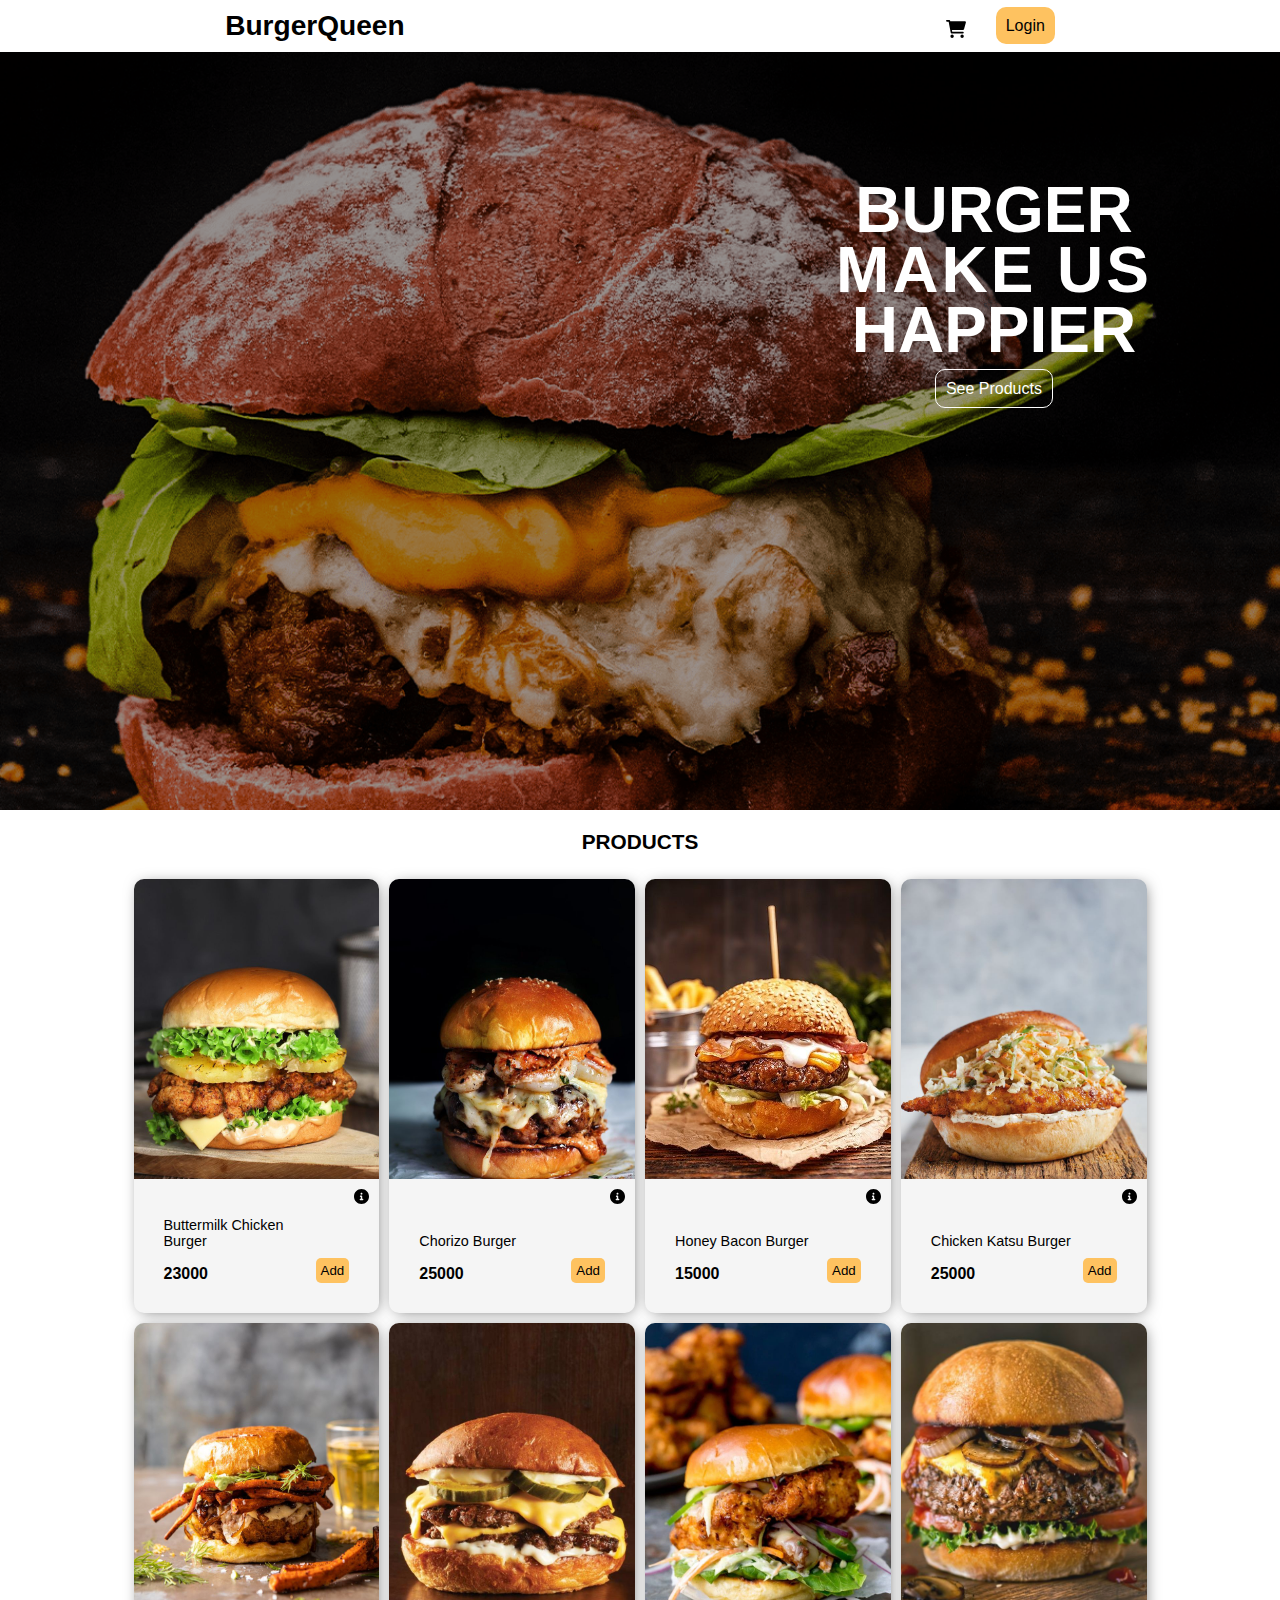
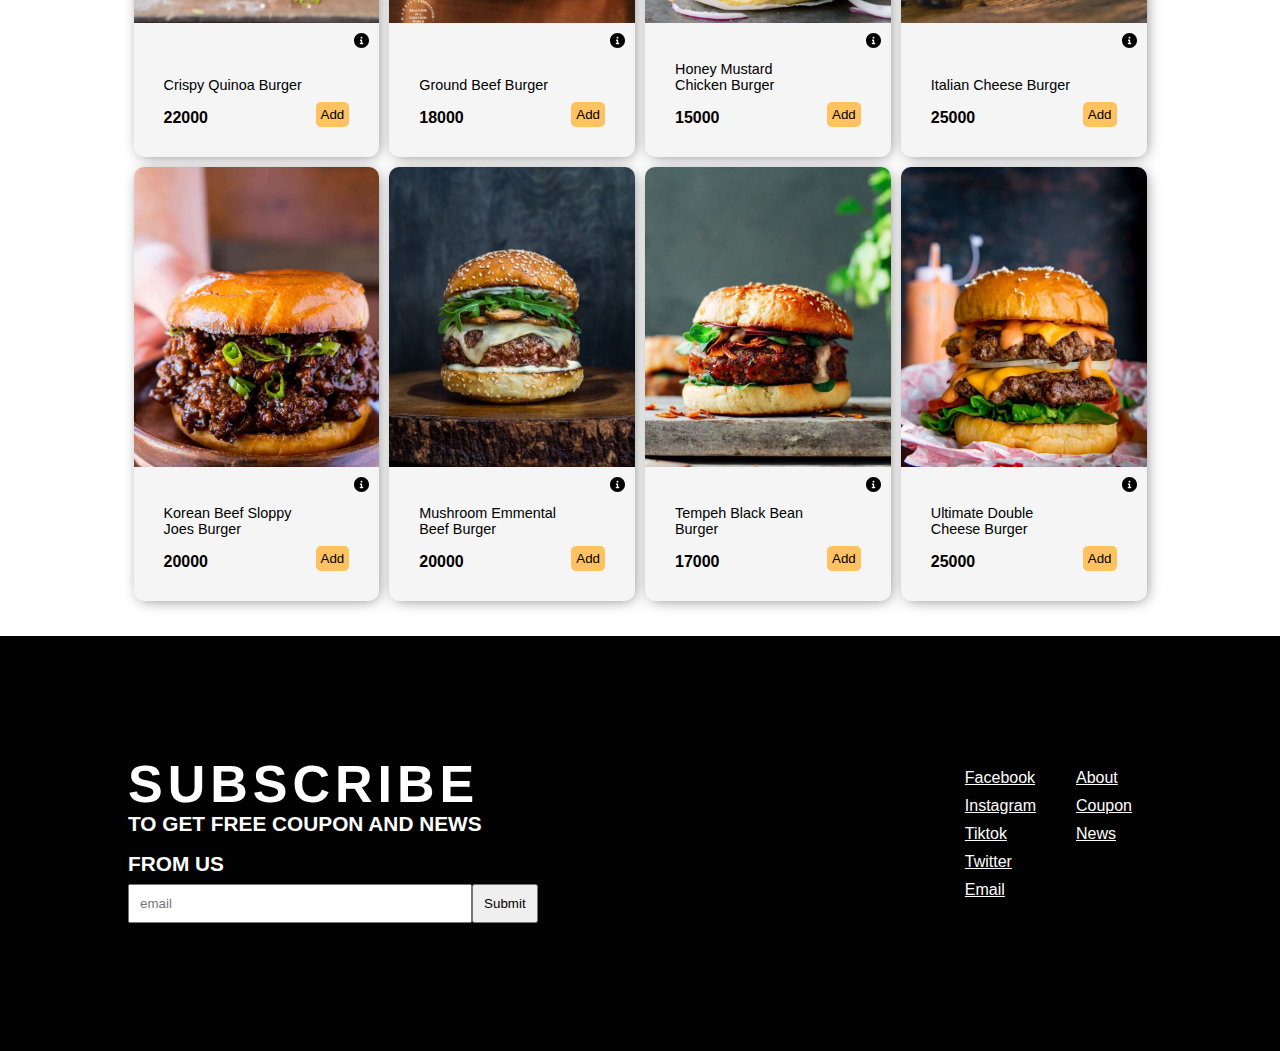
<file: src/index.html>
<!DOCTYPE html>
<html lang="en">
<head>
    <meta charset="UTF-8" />
    <meta http-equiv="X-UA-Compatible" content="IE=edge" />
    <meta name="viewport" content="width=device-width, initial-scale=1.0" />
    <title>BurgerQueen</title>
    <link rel="stylesheet" href="css/style.css">
    <link rel="stylesheet" href="css/test.css">
</head>

<body>
    <header>
        <section class="navigation" id="navigation" ></section>

        <div class="hero" style="background-image: url('img/hero-image-min.png')">
            <div class="hero-text">
                <div class="text-container">
                    <h1>
                        burger<br />
                        <span>make us</span> <br />
                        happier
                    </h1>
                    <a href="#products" class="btn hero-button" type="menu">See Products</a>
                </div>
            </div>
        </div>
    </header>

    <section id="products">
        <div class="section-header">Products</div>
        <div class="products-container" id="products-container"></div>
    </section>


    <section id="footer"></section>

    <script type="module">
        import {isAuthenticated, deleteCookie} from "./scripts/main.js";

        const navigation = document.getElementById("navigation");
        const footer = document.getElementById("footer");

        fetch("./header.html").then((file) => file.text()).then((result) => {
            navigation.innerHTML = result;
        });

        fetch("./footer.html").then((file) => file.text()).then((result) => {
            footer.innerHTML = result;
        })

        // Still use dummy product, need to change url to backend endpoint for getAllProducts
        function getProducts() {
            const request = new Request("data/product", {
                'Content-Type': "application/json",
                method: "GET",
                // mode: "no-cors"
            });

            const response = fetch(request);

            return response.then((response) => response.json());
        }

        async function loadProducts() {
            return await getProducts();
        }

        const productContainer = document.getElementById("products-container");



        loadProducts().then((products) => {
            // console.info(products.data);
            const product = products.data;
            for (let i = 0; i < products.data.length; i++) {
                // console.info(`${product[i]}`)
                const productElement = createProduct(product[i]);
                productContainer.appendChild(productElement);
            }
        });


        function createProduct(product) {
            const productDiv = document.createElement("div");
            productDiv.classList.add("product");

            const form = document.createElement("form");
            form.action = "/cart";
            form.method = "post";

            const productHeaderDiv = document.createElement("div");
            productHeaderDiv.classList.add("product-header");
            const img = document.createElement("img");
            img.classList.add("product-image");
            img.src = `img/burger/${product.image}`;
            productHeaderDiv.appendChild(img);

            const productBodyDiv = document.createElement("div");
            productBodyDiv.classList.add("product-body");

            const productDescDiv = document.createElement("div");
            productDescDiv.classList.add("product-description");
            const productPrice = document.createElement("p")
            productPrice.classList.add("price");
            productPrice.textContent = `${product.price}`;
            const productTitle = document.createElement("p")
            productTitle.classList.add("title");
            productTitle.textContent = `${product.name}`;
            productDescDiv.appendChild(productTitle);
            productDescDiv.appendChild(productPrice);

            const productBtnDiv = document.createElement("div");
            productBtnDiv.classList.add("product-button");
            const productInfo = document.createElement("img")
            productInfo.classList.add("product-info");
            productInfo.src = "img/circle-info-solid.svg";
            const productInputHidden = document.createElement("input")
            productInputHidden.type = "hidden";
            productInputHidden.name = "id";
            productInputHidden.value = `${product.id}`;
            const productInputSubmit = document.createElement("input")
            productInputSubmit.type = "submit";
            productInputSubmit.classList.add("btn", "cart-button");
            productInputSubmit.value = "Add";
            productBtnDiv.appendChild(productInfo);
            productBtnDiv.appendChild(productInputHidden);
            productBtnDiv.appendChild(productInputSubmit);


            productBodyDiv.appendChild(productDescDiv);
            productBodyDiv.appendChild(productBtnDiv);

            form.appendChild(productHeaderDiv);
            form.appendChild(productBodyDiv);

            productDiv.appendChild(form);
            return productDiv;
        }



        window.onload = () => {
            if (isAuthenticated()){
                // console.info(isAuthenticated());
                const element = document.querySelector(".login");
                console.info(element);
                element.classList.add("hide");

                document.querySelector(".logoutBtn").onclick = (ev) => {
                    ev.preventDefault();

                    // console.info(document.querySelector(".logoutBtn"));
                    deleteCookie("token");
                    window.location.href = "index.html";
                }
            }else {
                const element = document.querySelector(".profile");
                // console.info(element);
                element.classList.add("hide");
            }
        }



    </script>
</body>
</html>
</file>
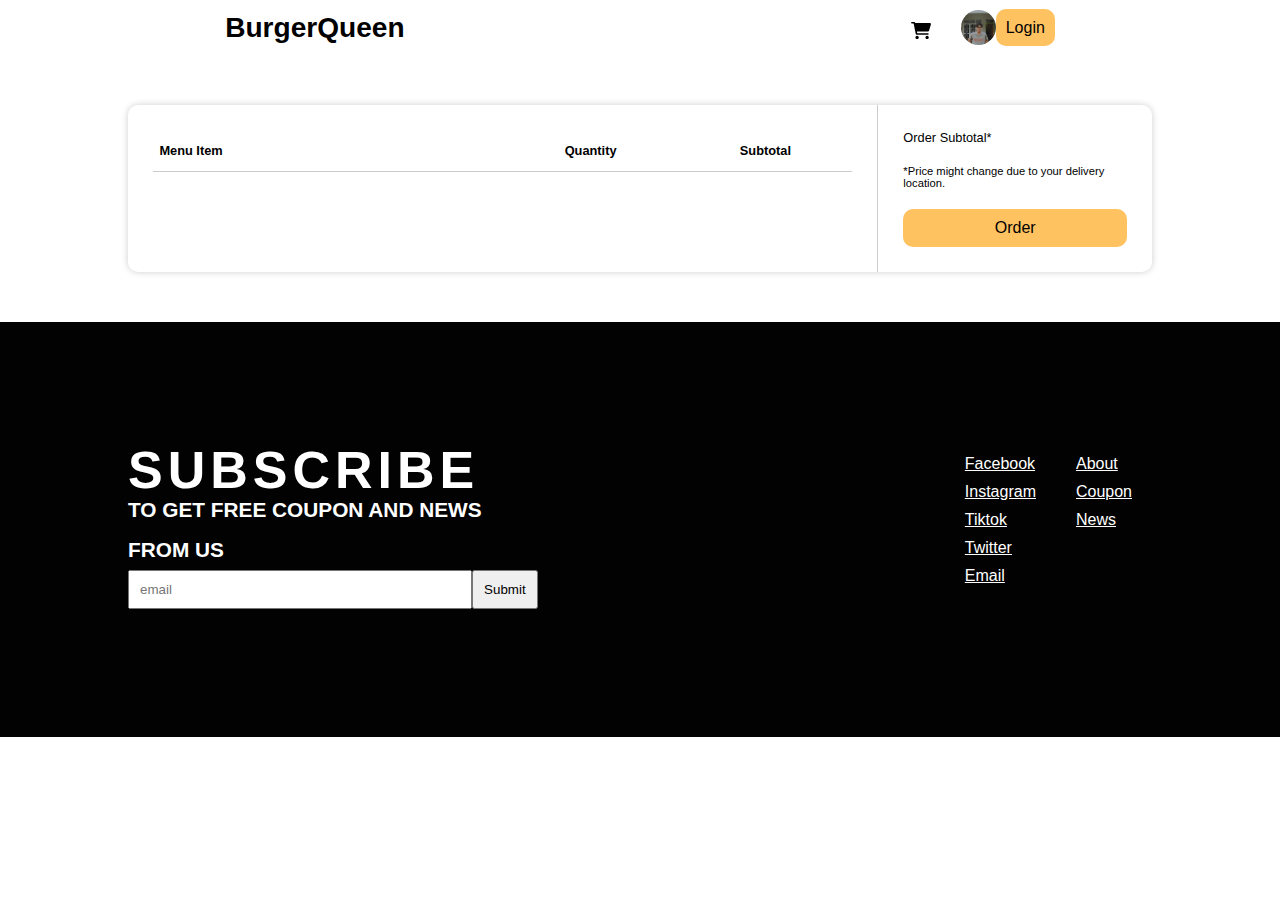
<file: src/cart.html>
<!DOCTYPE html>
<html lang="en">
	<head>
		<meta charset="UTF-8" />
		<meta http-equiv="X-UA-Compatible" content="IE=edge" />
		<meta name="viewport" content="width=device-width, initial-scale=1.0" />
		<title>BurgerQueen - Order</title>
		<link rel="stylesheet" href="css/style.css">
		<link rel="stylesheet" href="css/cart.css">
		<link rel="stylesheet" href="css/test.css">
	</head>

	<body>


		<section id="navigation"></section>



		<section class="container" id="cart">
			<div class="cart-wrapper">
				<div class="cart-order-items" >
<!--					<div th:if = "${nullCart}">-->
<!--						<div th:text="${nullCart}"></div>-->
<!--					</div>-->
<!--					<div th:if = "${nullCart == null}">-->
					<div>
						<table id="cartTable">
							<tr>
								<th class="menu-item">Menu Item</th>
								<th>Quantity</th>
								<th>Subtotal</th>
							</tr>
<!--							<trs th:each="cartItem : ${shoppingCart.cartItem}">-->
<!--								<td class="order-title">-->
<!--									<img th:src="@{'/img/' + ${cartItem.product.image}}" alt="" />-->
<!--									<p class="title">[[${cartItem.product.name}]]</p>-->
<!--								</td>-->
<!--								<td>-->
<!--									<div class="wrapper">-->
<!--										<form th:action="@{/subQuantity}" method="post">-->
<!--											<input type="hidden" th:value="${cartItem.product.id}" name="id">-->
<!--											<input type="submit" class="minus" value="-" >-->
<!--										</form>-->
<!--										<input class="num" th:value="${cartItem.quantity}" disabled>-->
<!--										<form th:action="@{/addQuantity}" method="post">-->
<!--											<input type="hidden" th:value="${cartItem.product.id}" name="id">-->
<!--											<input type="submit" class="plus" value="+" >-->
<!--										</form>-->
<!--									</div>-->
<!--								</td>-->
<!--								<td>-->
<!--									<p class="price">Rp. [[${cartItem.total}]] </p>-->
<!--									<a th:href="@{'/deleteItem/' + ${cartItem.product.id}}" class="delete-item">-->
<!--										<img th:src="@{/img/trash-solid.svg}">-->
<!--									</a>-->
<!--								</td>-->
<!--								<td></td>-->
<!--							</tr>-->
						</table>
						<div class="no-item" style="text-align:center; margin-top:1em;"></div>

					</div>
				</div>
				<div class="cart-actions">
					<div class="total-price">
						<p>Order Subtotal*</p>
						<h1 id="needToPay"></h1>
					</div>
					<p class="price-disclaimer">*Price might change due to your delivery location.</p>
					<a href="" class="order-button btn">Order</a>
				</div>
			</div>
		</section>

		<section id="footer"></section>

<!--			<script>-->
<!--			const plus = document.querySelector(".plus"),-->
<!--				minus = document.querySelector(".minus"),-->
<!--				num = document.querySelector(".num");-->
<!--			let a = 1;-->
<!--			plus.addEventListener("click", () => {-->
<!--				a++;-->
<!--				// a = a < 10 ? a : a;-->
<!--				num.setAttribute("value", a)-->
<!--			});-->

<!--			minus.addEventListener("click", () => {-->
<!--				if (a > 1) {-->
<!--					a&#45;&#45;;-->
<!--					// a = a < 10 ? a : a;-->
<!--					num.setAttribute("value", a)-->

<!--				}-->
<!--			});-->
<!--		</script>-->
	<script type="module">
		import {isAuthenticated, deleteCookie} from "./scripts/main.js";

		const navigation = document.getElementById("navigation");
		const footer = document.getElementById("footer");

		fetch("./header.html").then((file) => file.text()).then((result) => {
			navigation.innerHTML = result;
		});

		fetch("./footer.html").then((file) => file.text()).then((result) => {
			footer.innerHTML = result;
		})

		async function getUserShoppingCart(){
			const request = new Request("data/userShoppingCart", {
				method: "GET",

			});

			const response = await fetch(request);
			return await response.json();
		}

		async function loadCartItems(){
			const cartItemTable = document.getElementById("cartTable");
			const needToPay = document.getElementById("needToPay");
			const shoppingCart = await getUserShoppingCart();
			const cartItems = shoppingCart.data.cartItems;
			console.info(cartItems);

			if (cartItems){
				for (let i = 0; i < cartItems.length; i++){
					const tableRow = createCartItemRow(cartItems[i])
					cartItemTable.appendChild(tableRow);
				}
				needToPay.textContent = shoppingCart.data.totalPrice;
			}else {
				const noItem = document.querySelector(".no-item");
				noItem.textContent = "No Item";

				needToPay.textContent = "0";
			}
		}

		function createCartItemRow(cartItem){
			// Parent <tr>
			const tableRow = document.createElement("tr");

			// create first <td> for order title
			const firstTd = document.createElement("td")
			firstTd.classList.add("order-title");

			// create img and title for first <td>
			const productImg = document.createElement("img");
			productImg.src = `img/${cartItem.products.image}`;
			const title = document.createElement("p");
			title.classList.add("title");
			title.textContent = cartItem.products.name;

			// append img and title to first <td>
			firstTd.appendChild(productImg);
			firstTd.appendChild(title);

			// create second <td> for quantity
			const secondTd = document.createElement("td");

			// create wrapper for quantity, subBtn and addBtn
			const wrapper = document.createElement("div");
			wrapper.classList.add("wrapper");


			// create form for subBtn
			const subBtnForm = document.createElement("form");
			subBtnForm.method = "POST";
			subBtnForm.action = "/";

			// create input for subBtnForm
			const itemIdInputSub = document.createElement("input");
			itemIdInputSub.type = "hidden";
			itemIdInputSub.value = cartItem.products.id;
			itemIdInputSub.name = "id";
			const submitSubBtn = document.createElement("input");
			submitSubBtn.type = "submit";
			submitSubBtn.classList.add("minus");
			submitSubBtn.value = "-";

			// append input to subBtnForm
			subBtnForm.appendChild(itemIdInputSub);
			subBtnForm.appendChild(submitSubBtn);

			// create input for display item quantity
			const displayQuantity = document.createElement("input");
			displayQuantity.classList.add("num");
			displayQuantity.disabled;
			displayQuantity.value = cartItem.quantity;

			// create form for addBtn
			const addBtnForm = document.createElement("form");
			addBtnForm.method = "POST";
			addBtnForm.action = "/";

			// create input for addBtnForm
			const itemIdInputAdd = document.createElement("input");
			itemIdInputAdd.type = "hidden";
			itemIdInputAdd.value = cartItem.products.id;
			itemIdInputAdd.name = "id";
			const submitAddBtn = document.createElement("input");
			submitAddBtn.type = "submit";
			submitAddBtn.classList.add("plus");
			submitAddBtn.value = "+";

			// append input to addBtnForm
			addBtnForm.appendChild(itemIdInputAdd);
			addBtnForm.appendChild(submitAddBtn);

			// append subBtnForm, displayQuantity, addBtnForm to wrapper
			wrapper.appendChild(subBtnForm);
			wrapper.appendChild(displayQuantity);
			wrapper.appendChild(addBtnForm);

			// append wrapper to second <td>
			secondTd.appendChild(wrapper);

			// create third <td> for subtotal and deleteBtn
			const thirdTd = document.createElement("td")

			// create subtotal and deleteBtn for third <td>
			const subTotal = document.createElement("p");
			subTotal.classList.add("price");
			subTotal.textContent = cartItem.total;
			const deleteBtn = document.createElement("a");
			deleteBtn.classList.add("delete-item");
			deleteBtn.href = "/";
			// create img for deleteBtn
			const deleteBtnImg = document.createElement("img");
			deleteBtnImg.src = "img/trash-solid.svg";
			// append deleteBtnImg to deleteBtn
			deleteBtn.appendChild(deleteBtnImg);

			// append price and deleteBtn to third <td>
			thirdTd.appendChild(subTotal);
			thirdTd.appendChild(deleteBtn);

			// append all <td> to <tr>
			tableRow.appendChild(firstTd);
			tableRow.appendChild(secondTd);
			tableRow.appendChild(thirdTd);

			return tableRow;
		}

		window.onload = () => {
			if (isAuthenticated()){
				// console.info(isAuthenticated());
				const element = document.querySelector(".login");
				// console.info(element);
				element.classList.add("hide");

				document.querySelector(".logoutBtn").onclick = (ev) => {
					ev.preventDefault();

					// console.info(document.querySelector(".logoutBtn"));
					deleteCookie("token");
					window.location.href = "index.html";
				}
			}else {
				const element = document.querySelector(".profile");
				console.info(element);
				element.classList.add("hide");
			}
			loadCartItems();
		}
	</script>
	</body>
</html>
</file>
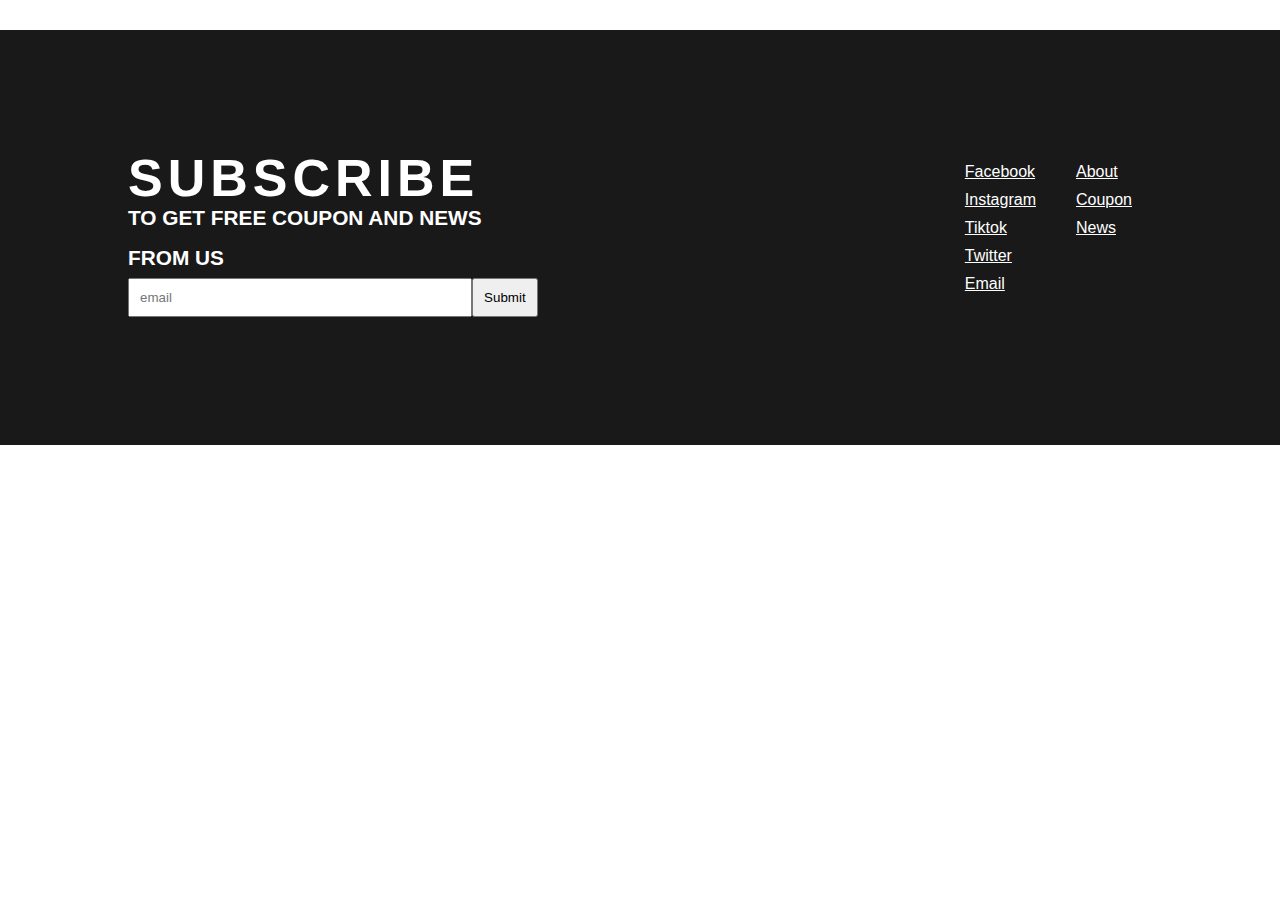
<file: src/footer.html>
<!DOCTYPE html>
<html lang="en">
<head>
    <meta charset="UTF-8">
    <title>Title</title>
    <link rel="stylesheet" href="css/style.css">
</head>
<body>
    <footer id="footer">
        <div class="footer-container">
            <div class="footer-subscription">
                <div class="section-header subscription">
                    <h3>Subscribe</h3>
                    <p>to get free coupon and news from us</p>
                </div>
                <form action="">
                    <input type="email" name="email" id="email" placeholder="email" />
                    <input type="submit" class="submit-button" value="Submit" />
                </form>
            </div>
            <div class="footer-links">
                <div class="social">
                    <a href="">Facebook</a>
                    <a href="">Instagram</a>
                    <a href="">Tiktok</a>
                    <a href="">Twitter</a>
                    <a href="">Email</a>
                </div>
                <div class="pages">
                    <a href="">About</a>
                    <a href="">Coupon</a>
                    <a href="">News</a>
                </div>
            </div>
        </div>
    </footer>
</body>
</html>
</file>
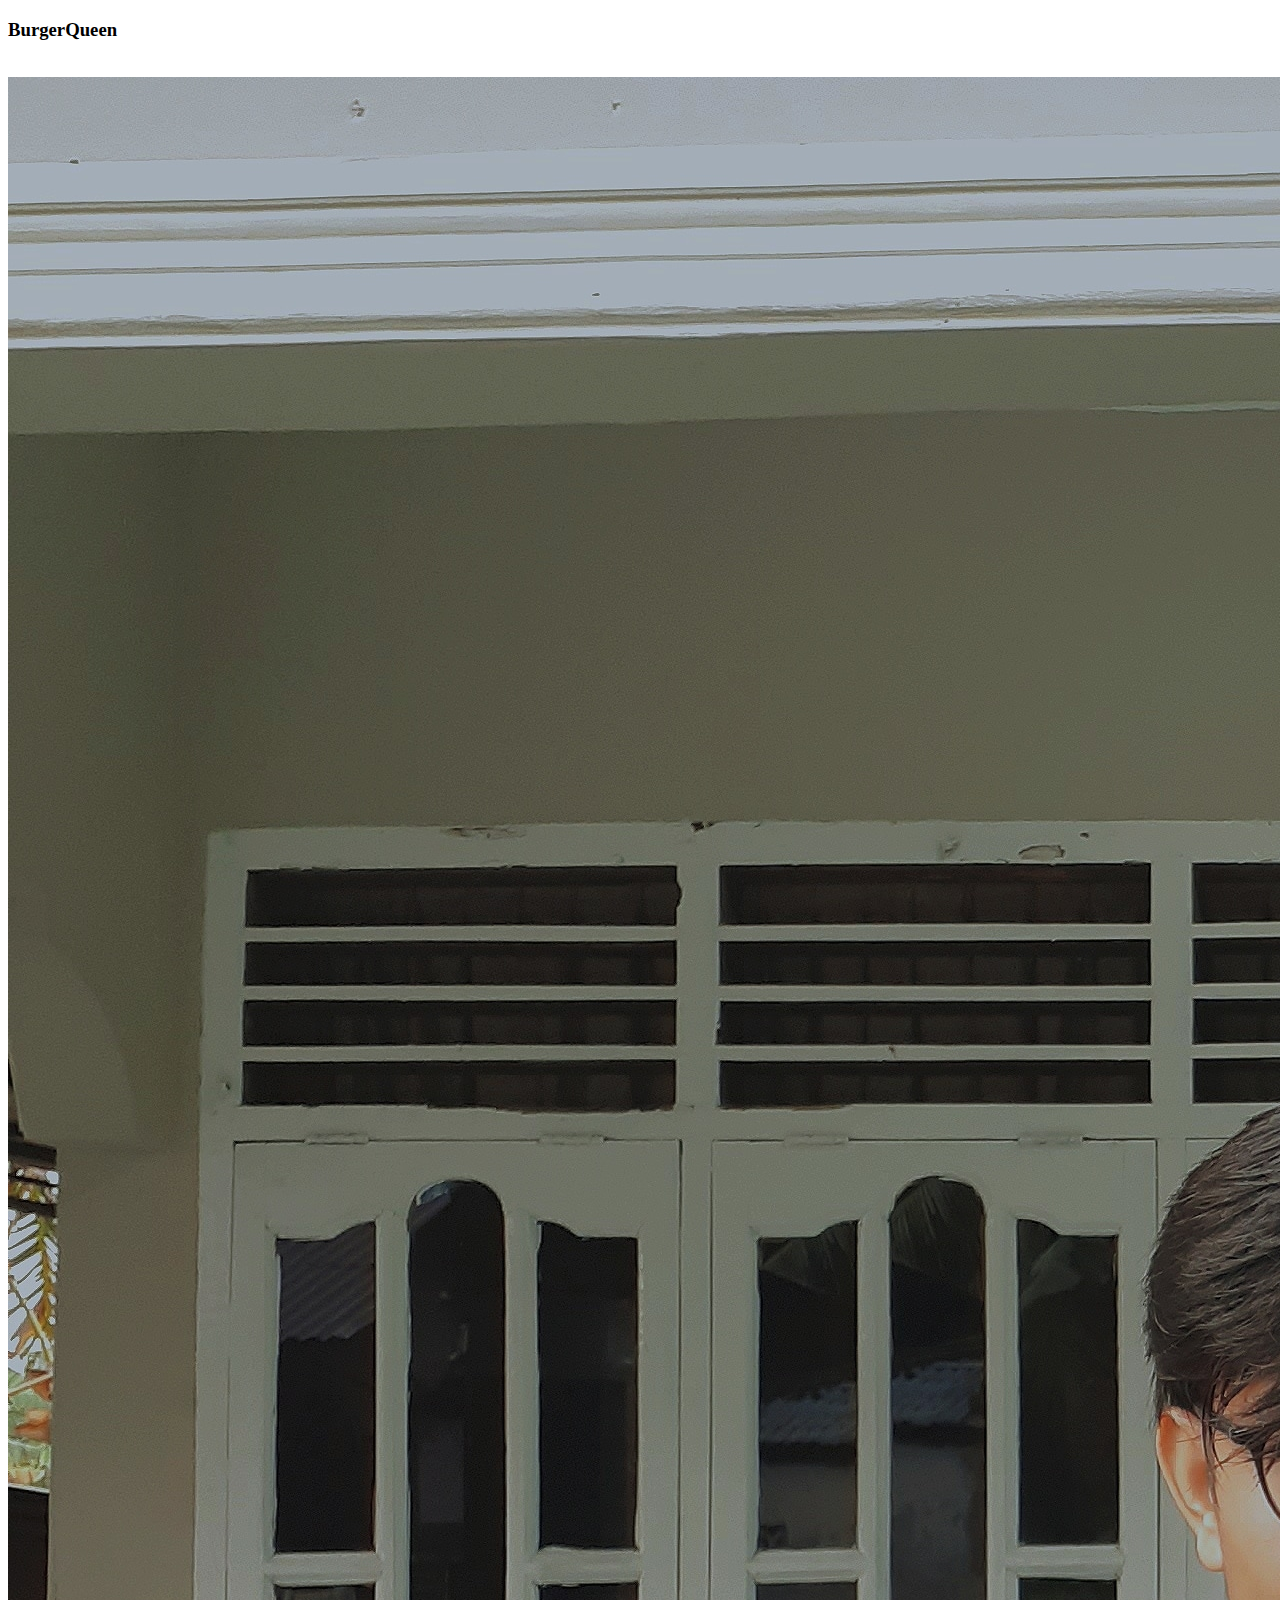
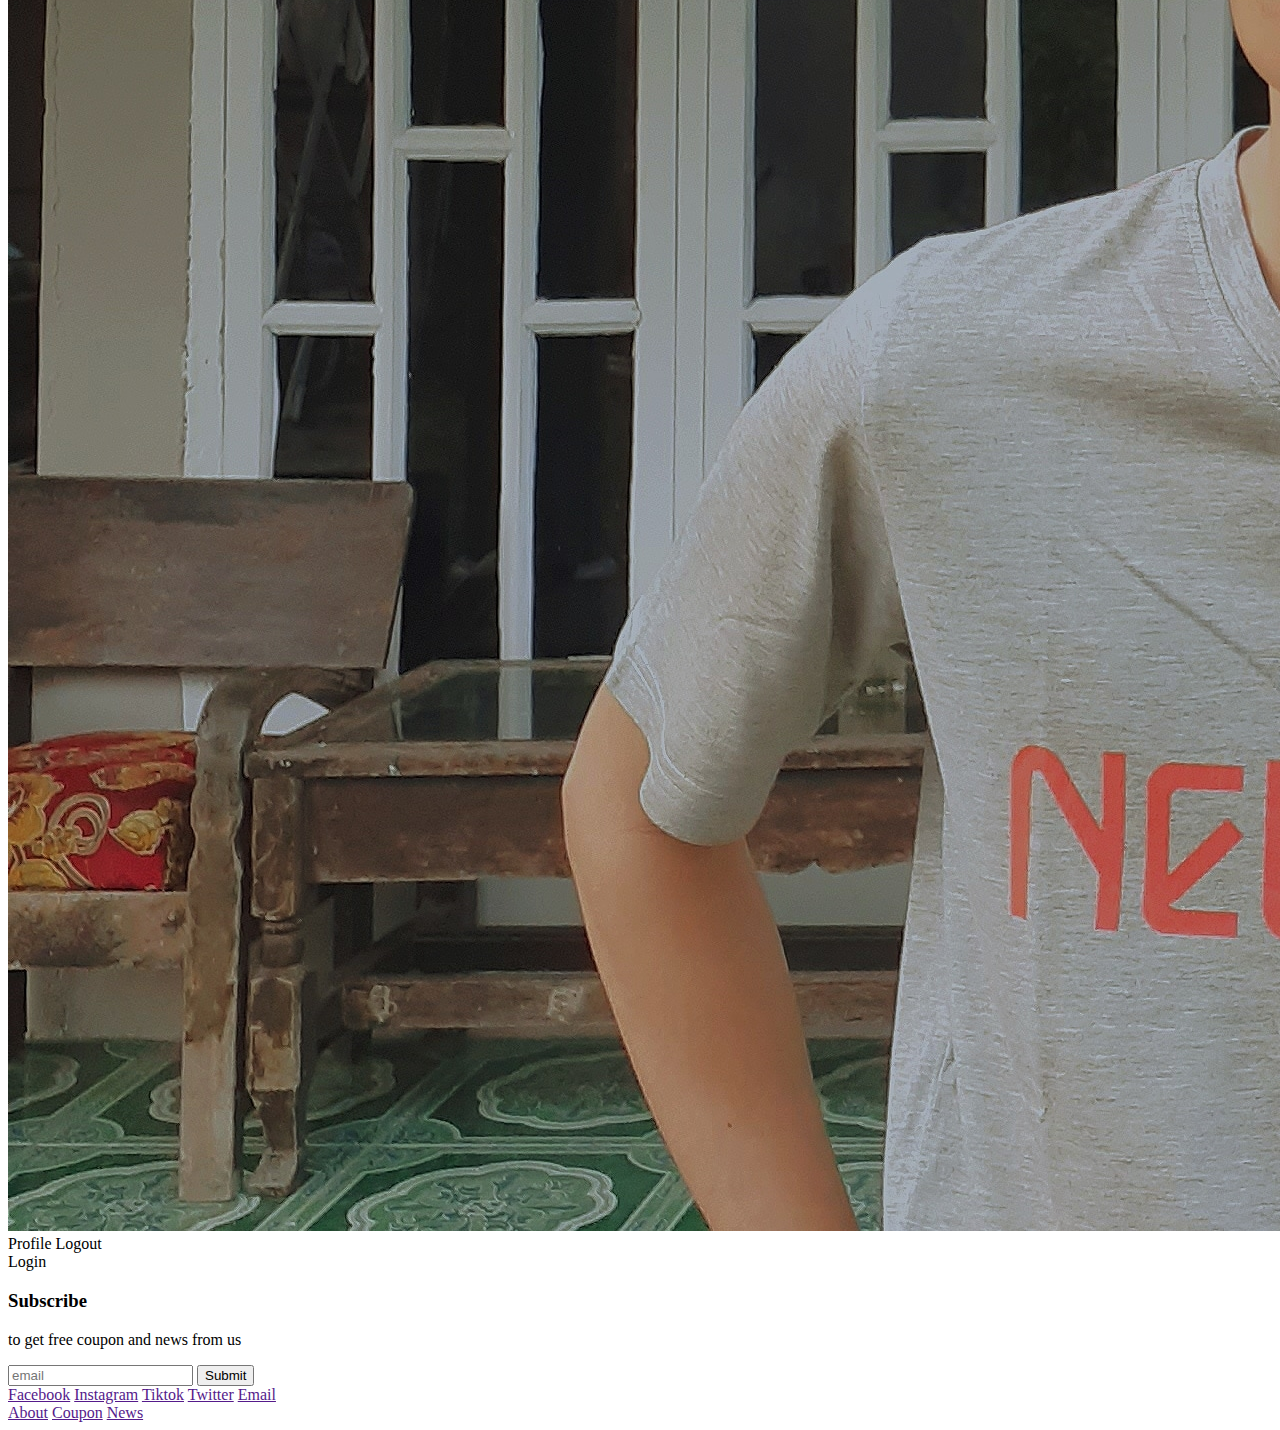
<file: src/fragments.html>
<!DOCTYPE html>
<html lang="en" xmlns:th="http://www.thymeleaf.org" xmlns:sec="http://www.thymeleaf.org/extras/spring-security">
<head th:fragment="html_head (type)" th:remove="${type}">
    <meta charset="UTF-8" />
    <meta http-equiv="X-UA-Compatible" content="IE=edge" />
    <meta name="viewport" content="width=device-width, initial-scale=1.0" />
    <title>[[${title}]] - BurgerQueen</title>
    <link rel="stylesheet" th:href="@{/css/style.css}">
</head>
<body>
    <nav class="navbar" th:fragment="navigation">
        <div class="nav-logo">
            <a th:href="@{/}"><h3>BurgerQueen</h3></a>
        </div>
        <div class="nav-actions">
            <div class="cart">
                <a th:href="@{/cart}"><img th:src="@{/img/cart-shopping-solid.svg}" alt="" /></a>
            </div>
            <div class="dropdown" >
                <div class="profile" sec:authorize="isAuthenticated()">
                    <img class="profile-photo" src="img/profile-photo.jpg" alt="" />
                </div>
                <div class="dropdown-content">
                    <a th:href="@{/profile}">Profile</a>
                    <a th:href="@{/logout}">Logout</a>
                </div>
            </div>
            <div class="login" sec:authorize="!isAuthenticated()" >
                <a th:href="@{/login}" class="login-button"> Login </a>
            </div>
        </div>
    </nav>


    <footer id="footer" th:fragment="footer">
        <div class="footer-container">
            <div class="footer-subscription">
                <div class="section-header subscription">
                    <h3>Subscribe</h3>
                    <p>to get free coupon and news from us</p>
                </div>
                <form action="">
                    <input type="email" name="email" id="email" placeholder="email" />
                    <input type="submit" class="submit-button" value="Submit" />
                </form>
            </div>
            <div class="footer-links">
                <div class="social">
                    <a href="">Facebook</a>
                    <a href="">Instagram</a>
                    <a href="">Tiktok</a>
                    <a href="">Twitter</a>
                    <a href="">Email</a>
                </div>
                <div class="pages">
                    <a href="">About</a>
                    <a href="">Coupon</a>
                    <a href="">News</a>
                </div>
            </div>
        </div>
    </footer>
</body>
</html>
</file>
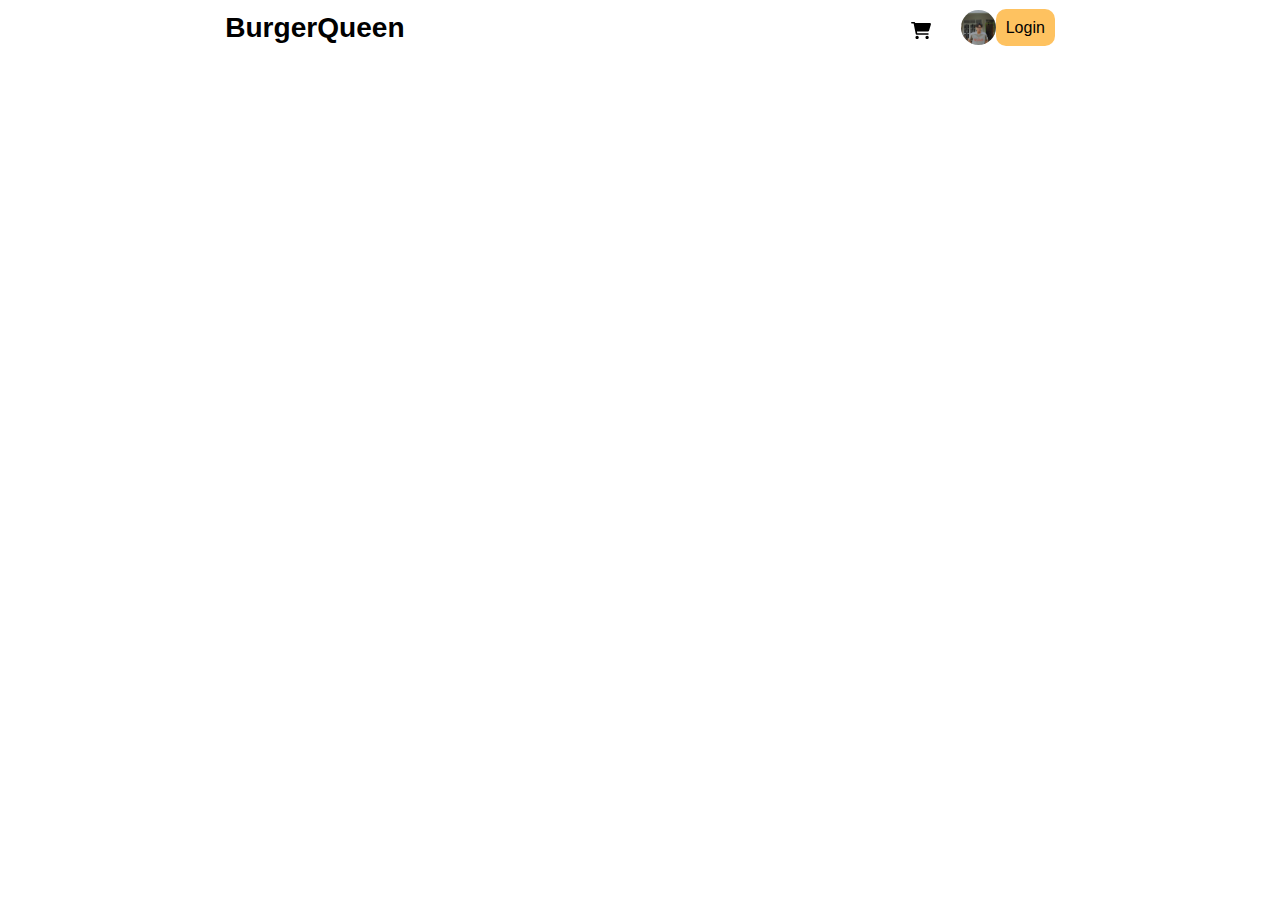
<file: src/header.html>
<!DOCTYPE html>
<html lang="en">
<head>
    <meta charset="UTF-8">
    <title>Title</title>
    <link rel="stylesheet" href="css/style.css">
</head>
<body>
    <nav class="navbar">
        <div class="nav-logo">
            <a href="/"><h3>BurgerQueen</h3></a>
        </div>
        <div class="nav-actions">
            <div class="cart">
                <a href="/cart"><img src="img/cart-shopping-solid.svg" alt="" /></a>
            </div>
            <div class="dropdown" >
                <div class="profile" id="profile">
                    <img class="profile-photo" src="img/profile-photo.jpg" alt="" />
                </div>
                <div class="dropdown-content">
                    <a href="/profile">Profile</a>
                    <a class="logoutBtn hidden" href="/logout">Logout</a>
                </div>
            </div>
            <div class="login" >
                <a href="login.html" class="login-button"> Login </a>
            </div>
        </div>
    </nav>
</body>
</html>
</file>
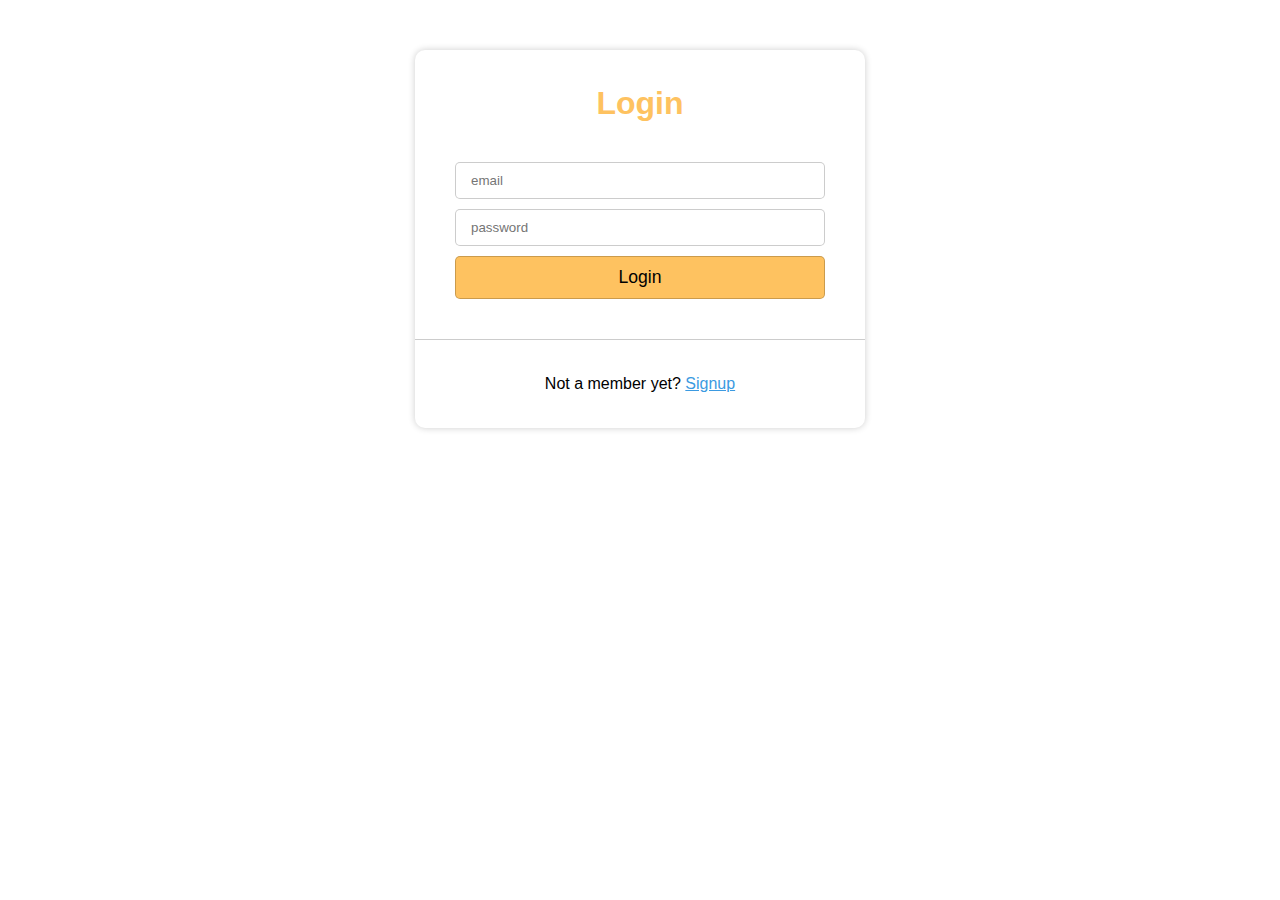
<file: src/login.html>
<!DOCTYPE html >
<html lang="en">
	<head>
		<meta charset="UTF-8" />
		<meta http-equiv="X-UA-Compatible" content="IE=edge" />
		<meta name="viewport" content="width=device-width, initial-scale=1.0" />
		<title>BurgerQueen - Login</title>
		<link rel="stylesheet" href="css/login.css">
	</head>
	<body>
	<section class="navigation" id="navigation" ></section>


	<section id="login">
				<div class="container">
					<div class="header">
						<div class="title">
							<h1>Login</h1>
						</div>
						<form name="loginForm" class="form" method="post">
							<p class="login-error"></p>
							<label for="email"></label>
							<input type="email" id="email" name="username" placeholder="email"  required/>
							<label for="password"></label>
							<input type="password" id="password" name="password" placeholder="password" required/>
							<input class="btn" id="loginBtn" type="submit" value="Login" />
						</form>
					</div>
					<div class="register">
						<p>Not a member yet? <a href="register.html" class="signup">Signup</a></p>
					</div>
				</div>
			</section>

		<section id=footer"></section>



	<script type="module">

		import {setCookie} from "./scripts/main.js";
		async function doLogin() {
			try {
				const request = new Request("data/login", {
					method: "POST",
					headers: {
						"Content-Type": "application/json",
						"Accept": "application/json"
					},
					body: JSON.stringify({
						email: document.getElementById("email").value,
						password: document.getElementById("password").value
					})
				});

				const promise = await fetch(request);
				if (promise.ok){
					const json = await promise.json();
					const token = json.data;
					setCookie("token", token);
					// document.cookie = `token=${token}`;
					// console.log(document.cookie);
					window.location.href = "index.html";
				}
			}catch (error){
				const element = document.querySelector(".login-error");
				element.textContent = "Username or password invalid";
			}
		}

		document.getElementById("loginBtn").onclick = (ev) => {
			ev.preventDefault();
			doLogin();
		};
	</script>
	</body>
</html>
</file>
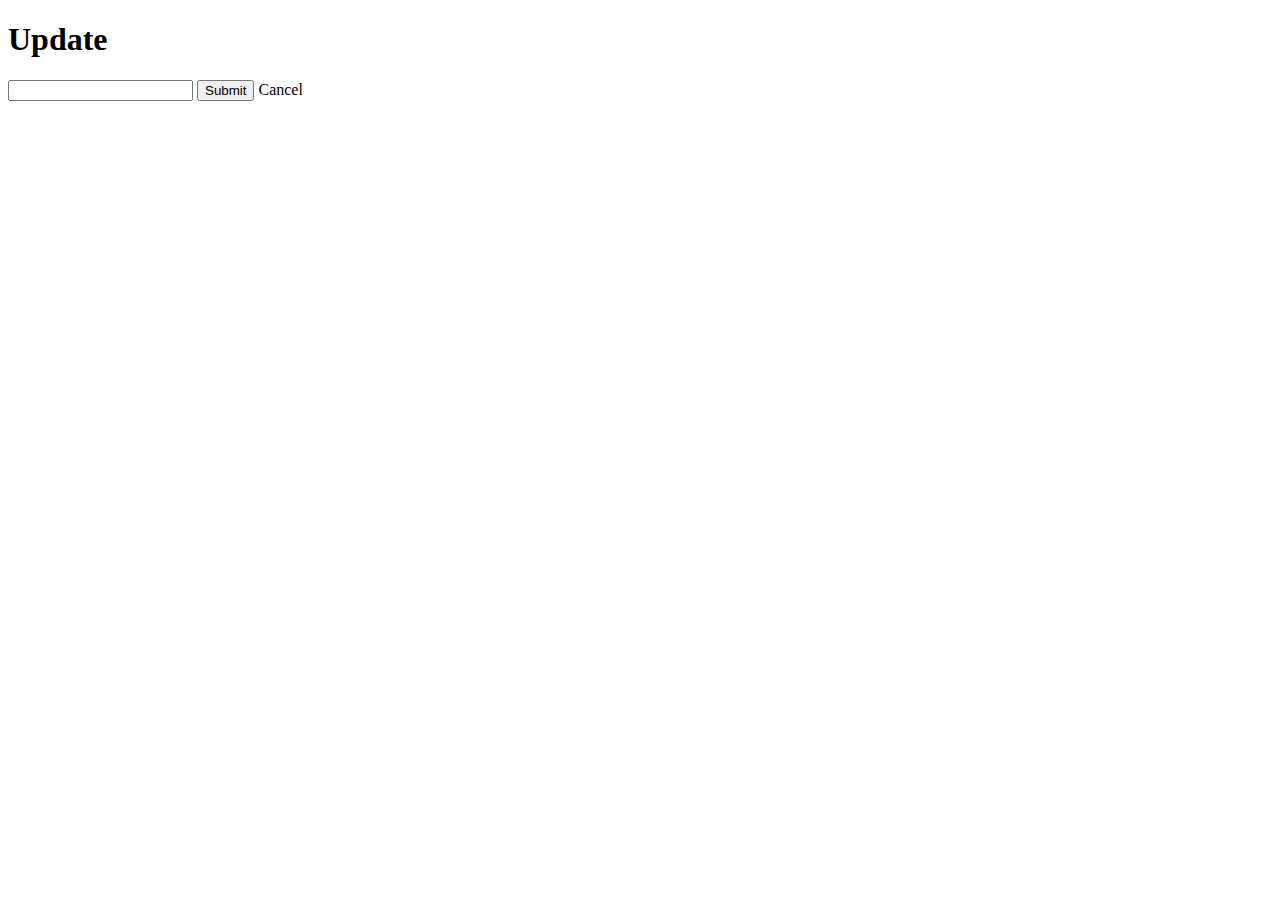
<file: src/profile-update.html>
<!DOCTYPE html>
<html lang="en" xmlns:th="http://www.thymeleaf.org">
<head>
    <div th:replace="fragments :: html_head (type='tag')"></div>

    <link rel="stylesheet" th:href="@{/css/login.css}" />
</head>
<body>

<section th:replace="fragments :: navigation"></section>


<section id="login">
    <div class="container">
        <div class="header">
            <div class="title">
                <h1>Update</h1>
            </div>
            <form class="form" th:action="@{/admin/update}" th:object="${user}" method="post">
                <input type="hidden" th:value="*{id}" name="id"  />
                <input type="hidden" th:value="*{email}" name="email"  />
                <input type="text" th:value="*{name}" name="name"  />
                <input class="btn" type="submit" value="Submit" />
                <a class="btn" th:href="@{/profile}">Cancel</a>
            </form>
        </div>
    </div>
</section>

<section th:replace="fragments :: footer"></section>

</body>
</html>
</file>
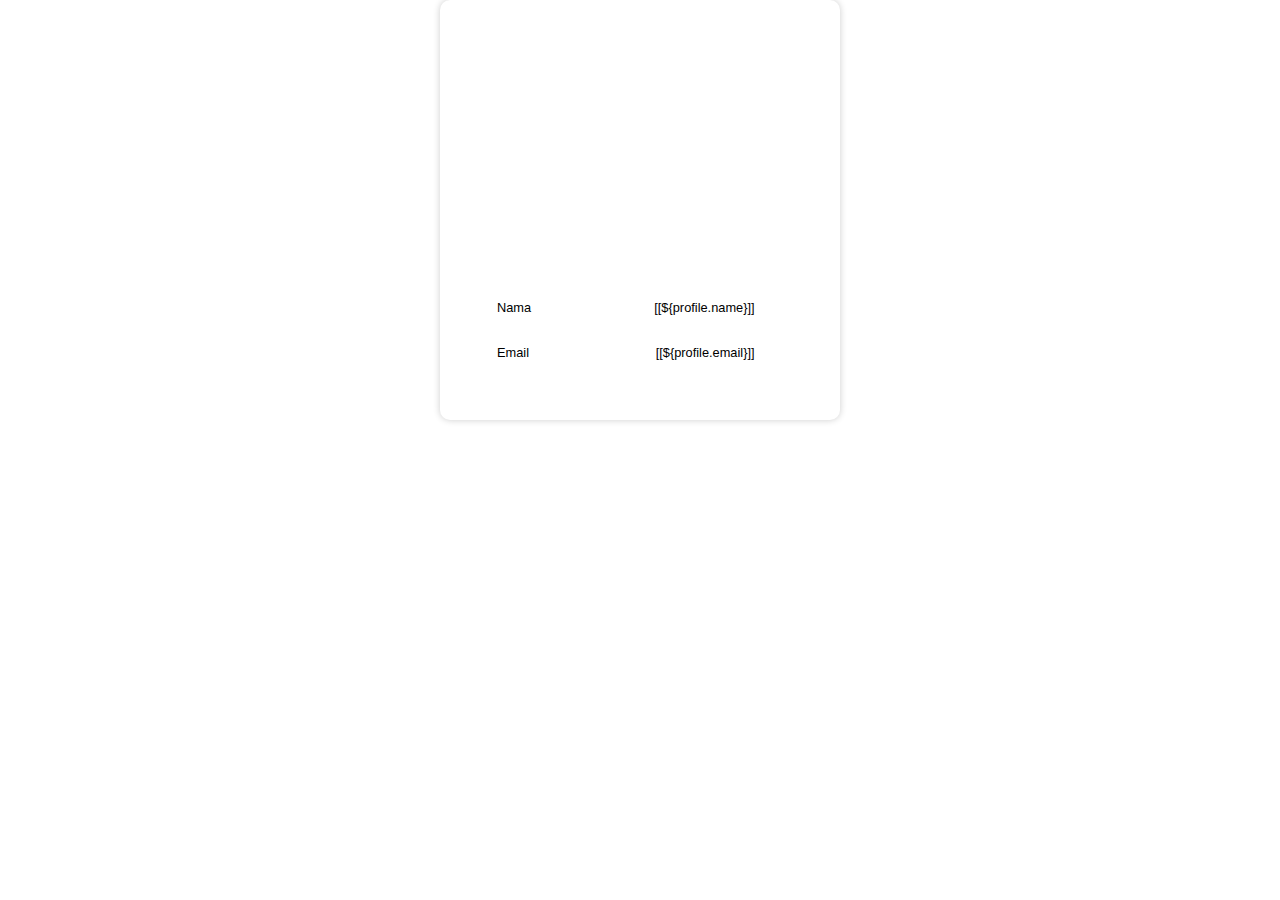
<file: src/profile.html>
<!DOCTYPE html>
<html lang="en" xmlns:th="http://www.thymeleaf.org">
<head>
    <div th:replace="fragments :: html_head (type='tag')"></div>
<!--    <link rel="stylesheet" th:href="@{/css/cart.css}" />-->
</head>

<body>
<style>
			* {
				padding: 0;
				margin: 0;
				box-sizing: border-box;
				font-family: poppins, sans-serif;
				scroll-behavior: smooth;
			}
			.container {
				margin: 0 auto;
				width: 400px;
			}

			.profile-wrapper {
				display: flex;
				flex-direction: column;
				justify-content: center;
				box-shadow: 0px 0px 7px 0px rgba(0, 0, 0, 0.2);
				border-radius: 10px;
			}
			.user-container {
				text-align: center;
				padding: 30px;
				/* border: 1px solid black; */
			}
			table {
				margin: 0 auto;
				/* border: 1px solid black; */
				text-align: right;
				width: 90%;
				font-size: 0.8em;
				border-spacing: 10px;
			}
			td {
				padding-bottom: 20px;
			}
			.table-head {
				text-align: left;
				font-size: 1em;
			}
			.profile-image {
				width: 200px;
				height: 200px;
				border-radius: 100%;
				overflow: hidden;
				text-align: center;
				align-items: center;
				align-content: center;
				margin: 0 auto;
			}
			.profile-image img {
				max-height: 100%;
				max-width: 100%;
			}
			.update-arrow{
			    width: 5px;
			    margin-left:5px;
			    cursor:pointer;
			}
			.update-arrow:hover{
<!--			    transition: 0.5s ease-in;-->
			    transform: scale(2);
			}
		</style>

    <section th:replace="fragments :: navigation"></section>


<section id="profile" class="container cart-wrapper" >
    <div class="profile-wrapper" th:object="${profile}">
        <div class="user-container">
            <div class="profile-image">
                <img th:src="@{'/img/' + ${profile.image}}" />
            </div>
        </div>
        <div class="user-container">
            <table>
                <tr>
                    <td class="table-head">Nama</td>
                    <td>[[${profile.name}]]</td>
                    <td><a th:href="@{'/profileUpdate/' + ${profile.id}}"><img th:src="@{/img/angle-right-solid.svg}" alt="" class="update-arrow"></a></td>
                </tr>
                <tr>
                    <td class="table-head">Email</td>
                    <td>[[${profile.email}]]</td>
<!--                    <td><a th:href="@{/profileUpdate}"><img th:src="@{/img/angle-right-solid.svg}" alt="" class="update-arrow"></a></td>-->
                </tr>
            </table>
        </div>
    </div>
</section>


<section th:replace="fragments :: footer"></section>
</body>
</html>
</file>
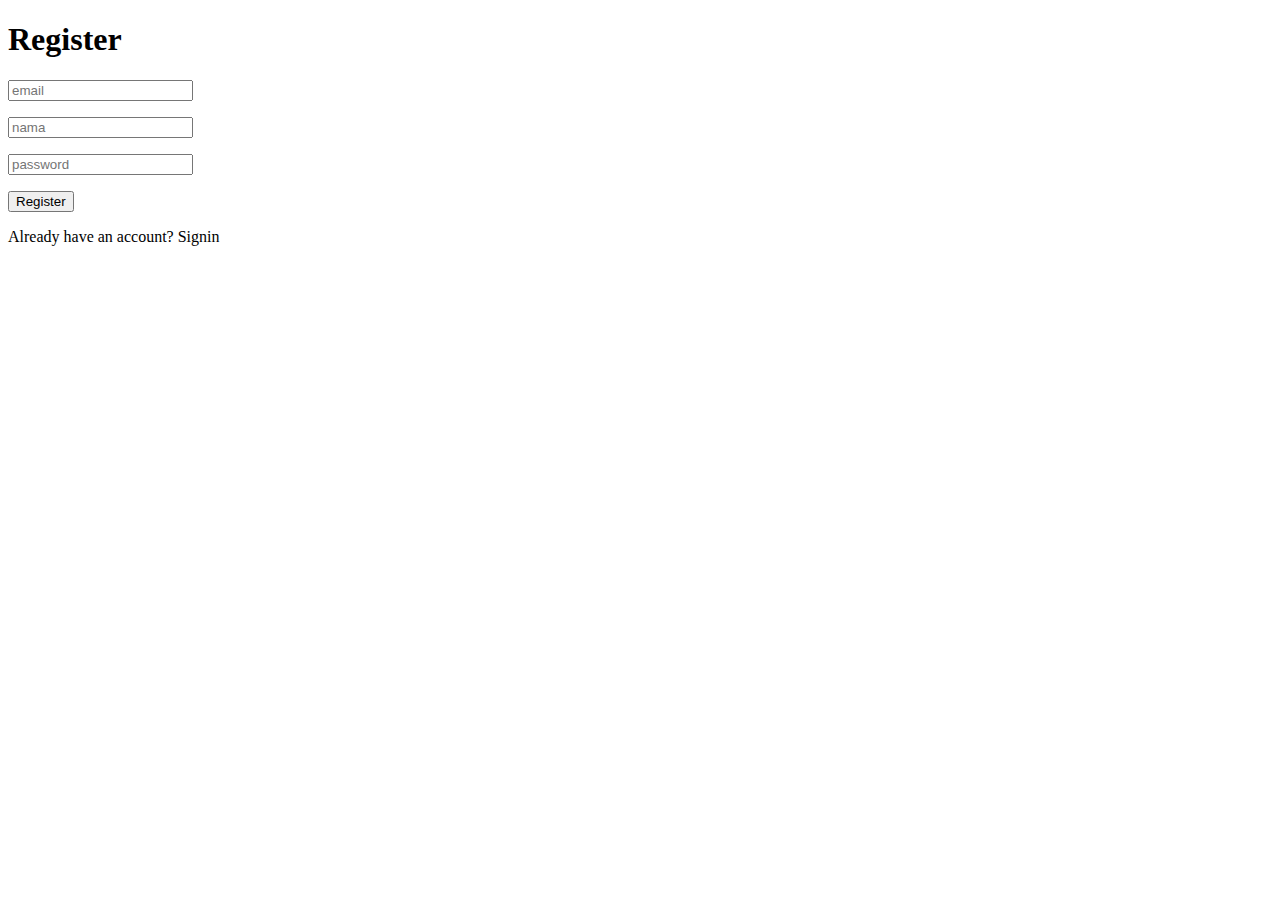
<file: src/register.html>
<!DOCTYPE html>
<html lang="en" xmlns:th="http://www.thymeleaf.org">
<head>
	<div th:replace="fragments :: html_head (type='tag')"></div>

	<link rel="stylesheet" th:href="@{/css/login.css}" />
</head>
	<body>

	<section th:replace="fragments :: navigation"></section>


	<section id="login">
			<div class="container">
				<div class="header">
					<div class="title">
						<h1>Register</h1>
					</div>
					<form class="form" th:action="@{/register}" th:object="${user}" method="post">
						<input type="email" name="email" placeholder="email" />
						<p th:if="${#fields.hasErrors('email')}" th:errors="*{email}" th:errorclass="error"></p>
						<input type="text" name="name" placeholder="nama" />
						<p th:if="${#fields.hasErrors('password')}" th:errors="*{password}" th:errorclass="error"></p>
						<input type="password" name="password" placeholder="password"/>
						<p th:if="${#fields.hasErrors('password')}" th:errors="*{password}" th:errorclass="error"></p>
						<input class="btn" type="submit" value="Register" />
					</form>
				</div>
				<div class="register">
					<p>Already have an account? <a th:href="@{/login}" class="signin">Signin</a></p>
				</div>
			</div>
		</section>

		<section th:replace="fragments :: footer"></section>

	</body>
</html>
</file>
<file: src/css/style.css>
* {
	padding: 0;
	margin: 0;
	box-sizing: border-box;
	font-family: poppins, sans-serif;
	scroll-behavior: smooth;
}

header {
	height: 90vh;
	width: 100%;
	overflow: hidden;
}

/* -------- NAVBAR -------- */

.navbar {
	display: flex;
	justify-content: space-around;
	flex-direction: row;
	align-items: center;
	padding: 10px 0;
}

.nav-logo {
	font-size: 1.5em;
}

.nav-logo a {
	text-decoration: none !important;
	color: #000;
}

.nav-actions {
	display: flex;
	align-items: center;
	justify-content: end;
	width: 200px;
}

.cart {
	width: 20px;
	margin-right: 30px;
	padding-top: 10px;
	cursor: pointer;
}

.profile {

	width: 35px;
	height: 35px;
	border-radius: 100%;
	overflow: hidden;
	text-align: center;
	align-items: center;
	align-content: center;
	cursor: pointer;
}

.profile-photo {
	max-width: 100%;
	max-height: 100%;
}

.dropdown {
	position: relative;
}

.dropdown-content {
	display: none;
	position: absolute;
	background-color: #fff;
	min-width: 100px;
	box-shadow: 2px 2px 15px -4px #6b6b6b;
	border-radius: 5px;
	z-index: 1;
}

.dropdown-content a {
	color: black;
	padding: 10px 16px;
	text-decoration: none;
	display: block;
	font-size: 0.9em;
}

.dropdown-content a:hover {
	background-color: rgb(231, 228, 228);
}

.dropdown:hover .dropdown-content {
	display: block;
}

.login-button {
	padding: 10px;
	text-decoration: none;
	color: #000;
	height: 100%;
	background-color: #fec260;
	border-radius: 10px;
}

/* -------- HERO -------- */

.hero {
	width: 100%;
	height: 100%;
	background-size: cover;
	background-position: left bottom;
}

.hero-text {
	width: 100%;
	height: 100%;
	background-color: rgba(0, 0, 0, 0.4);
	padding: 10%;
	position: relative;
}

.text-container {
	position: absolute;
	right: 10%;
	color: #fff;
	text-align: center;
}

.hero-text h1 {
	font-size: 4em;
	line-height: 60px;
	text-transform: uppercase;
	margin-bottom: 20px;
	border-radius: 30px;
}

span {
	letter-spacing: 3px;
}

.btn {
	padding: 10px;
	font-weight: 500;
	border-radius: 10px;
	cursor: pointer;
}

.hero-button {
	border: 1px solid white;
	color: #fff;
	background-color: unset;
	text-decoration: none;
}

/* -------- PRODUCTS -------- */

.section-header {
	text-align: center;
	padding: 20px;
	font-size: 1.3em;
	text-transform: uppercase;
	font-weight: 600;
}

.products-container {
	padding: 0 10%;
	display: flex;
	flex-wrap: wrap;
	justify-content: center;
}

.product {
	width: 24%;
	border-radius: 10px;
	background-color: whitesmoke;
	box-shadow: 2px 2px 15px -4px #6b6b6b;
	margin: 5px;
}

.product-header {
	display: flex;
	justify-content: center;
	align-items: center;
	overflow: hidden;
	height: 300px;
	border-top-left-radius: 10px;
	border-top-right-radius: 10px;
}

.product-image {
	width: 100%;
}

.product-body {
	position: relative;
	/* height: 125px; */
	display: flex;
	justify-content: space-between;
	align-items: flex-end;
	padding: 30px;
	/* border: 1px solid black; */
}

.product-body .price {
	margin-top: 1rem;
	font-size: 1em;
	font-weight: 700;
}

.product-body .title {
	display: flex;
	align-items: flex-end;
	font-size: 0.9em;
	text-transform: capitalize;
	height: 40px;
	/*border: 1px solid black;*/
}

.product-button {
	margin-left: 5px;
	display: flex;
	flex-direction: column;
	align-items: flex-end;
	/* border: 1px solid black; */
}

.product-info {
	width: 15px;
	position: absolute;
	top: 10px;
	right: 10px;
	cursor: pointer;
}

.cart-button {
	background-color: #fec260;
	border: unset;
	border-radius: 5px;
	padding: 5px;
}

/* -------- FOOTER -------- */

#footer {
	background-color: rgba(0, 0, 0, 0.9);
	margin-top: 30px;
}

.footer-container {
	display: flex;
	padding: 10% 10%;
	justify-content: space-between;
}

.footer-subscription {
	width: 40%;
	/* border: 1px solid #fff; */
}

.footer-subscription form {
	display: flex;
}

.footer-subscription input {
	padding: 10px;
}

.footer-subscription #email {
	width: 100%;
}

.footer-subscription .submit-button {
	font-weight: 500;
	cursor: pointer;
}

.subscription {
	color: #fff;
	text-align: left;
	padding: 0;
	line-height: 40px;
	/* border: 1px solid #fff; */
}

.subscription h3 {
	font-size: 2.5em;
	letter-spacing: 5px;
}

.footer-links {
	display: flex;
	justify-content: space-between;
	/* border: 1px solid #fff; */
}

.footer-links a {
	color: #fff;
	margin: 5px;
}

.social,
.pages {
	display: flex;
	flex-direction: column;
	margin: 0 15px;
}

/* -------- MEDIA QUERY -------- */

@media (max-width: 900px) {
	header {
		height: 50vh;
	}

	.dropdown-content {
    padding-top:10px}

	.text-container {
		display: flex;
		flex-direction: column;
		justify-content: center;
		align-items: center;
		position: static;
		margin: 30px auto;
		/* border: 1px solid #fff; */
	}

	.product {
		width: 30%;
	}
	.product-header {
		height: 250px;
	}

	.product-body {
		padding: 20px;
		font-size: 0.8em;
	}

	.product-button {
		margin-left: 5px;
	}
}

@media (max-width: 450px) {
	nav {
		position: fixed;
		width: 100%;
		z-index: 100;
		background-color: #fff;
	}

	.nav-logo {
		font-size: 1em;
	}

	header {
		height: 60vh;
	}

	.hero {
		background-position: left bottom;
	}

	.text-container {
		margin-top: 150px;
	}

	.products-container {
		padding: 0;
	}

	.product {
		width: 45%;
		/* border: 1px solid black; */
	}

	.product-body {
		padding: 10px;
		font-size: 0.8em;
	}

	.product-button {
		margin-left: 10px;
	}

	.product-info {
		top: 5px;
		right: 5px;
	}

	.footer-container {
		flex-direction: column;
	}

	.footer-subscription {
		width: 100%;
		margin-bottom: 20px;
	}

	.footer-subscription p {
		font-size: 0.7em;
	}

	.footer-subscription h3 {
		font-size: 2em;
	}

	.footer-links {
		justify-content: left;
	}
}
</file>
<file: src/css/test.css>
.hide {
    display: none;
}
</file>
<file: src/css/cart.css>
* {
	padding: 0;
	margin: 0;
	box-sizing: border-box;
	font-family: poppins, sans-serif;
	scroll-behavior: smooth;
}

#cart {
	width: 80vw;
	margin: 50px auto;
}

.cart-wrapper {
	width: 100%;
	display: flex;
	box-shadow: 0px 0px 7px 0px rgba(0, 0, 0, 0.2);
	border-radius: 10px;
}

.cart-order-items {
	padding: 25px;
	flex-basis: 80%;
	border-right: 1px solid rgba(0, 0, 0, 0.2);
}

table {
	width: 100%;
	border-collapse: collapse;
	font-size: 0.8em;
	text-align: center;
}

th.menu-item {
	text-align: left;
	width: 50%;
}

th,
td {
	border-bottom: 1px solid rgba(0, 0, 0, 0.2);
	padding: 1em 0.5em;
}

td {
	padding-top: 0.5em;
	height: 80px;
}

td.order-title {
	display: flex;
	align-items: center;
}

td img {
	width: 25px;
	margin-right: 10px;
	display: inline-block;
}

td .price {
	display: inline-block;
}

.cart-actions {
	padding: 25px;
	display: flex;
	flex-direction: column;
}

.total-price p {
	font-size: 0.8em;
}

.price-disclaimer {
	margin: 20px 0;
	font-size: 0.7em;
}

.btn {
	padding: 10px;
	text-decoration: none;
	color: #000;
	border-radius: 5px;
	background-color: #fec260;
}

.order-button {
	text-align: center;
	font-weight: 600;
}


			.wrapper {
				display: flex;
				align-items: center;
				justify-content: space-evenly;
				background: #fff;
				border-radius: 5px;
				box-shadow: 0px 0px 7px 0px rgba(0, 0, 0, 0.2);

			}

            .wrapper form{
            }

			.wrapper input{
                text-align: center;
                font-weight: 500;
                outline: none;
                border: none;
			}

			.minus, .plus {
				font-size: 20px;
				font-weight: 600;
				cursor: pointer;
				user-select: none;
				background-color: #fff;
				margin: 0 0;

			}
			.wrapper input.num {
			    width: 30px;
				pointer-events: none;
			}

			.delete-item{
				margin-left: 5px;
			}

			.delete-item img{
				width: 12px;
			}

@media (max-width: 450px) {
	#cart {
		width: 100vw;
		margin: 0;
		padding: 15px;
	}

	th.menu-item {
		text-align: center;
	}

	.cart-wrapper {
		flex-direction: column;
	}

	.delete-item {
		display: none;
	}
}
</file>
<file: src/css/login.css>
* {
	padding: 0;
	margin: 0;
	box-sizing: border-box;
	font-family: poppins, sans-serif;
	scroll-behavior: smooth;
}

.profile {
	display: none;
	}

#login {
	width: 100%;
}

.container {
	/* border: 1px solid black; */
	width: 450px;
	margin: 50px auto;
	text-align: center;
	box-shadow: 0px 0px 7px 0px rgba(0, 0, 0, 0.2);
	border-radius: 10px;
}

.header {
	padding: 35px;
}

.title h1 {
	color: #fec260;
	font-size: 2em;
}

.form {
	display: flex;
	flex-direction: column;
	margin-top: 35px;
}

.form input {
	padding: 10px 15px;
	margin: 5px;
	border-radius: 5px;
	outline: none;
	border: 1px solid rgba(0, 0, 0, 0.2);
}

.btn {
	background-color: #fec260;
	font-size: 1.1em;
	font-weight: 500;
	margin-top: 20px;
	cursor: pointer;
}

.register {
	padding: 35px;
	border-top: 1px solid rgba(0, 0, 0, 0.2);
	/* text-transform: capitalize; */
}

.register a {
	color: #3b9ae1;
}

.error {
    color:red;
    font-size: 0.7em;
    text-align:left;
    margin-left: 10px
}

@media (max-width: 450px) {
	#login {
		padding: 20px;
	}

	.container {
		width: 100%;
	}
}
</file>
